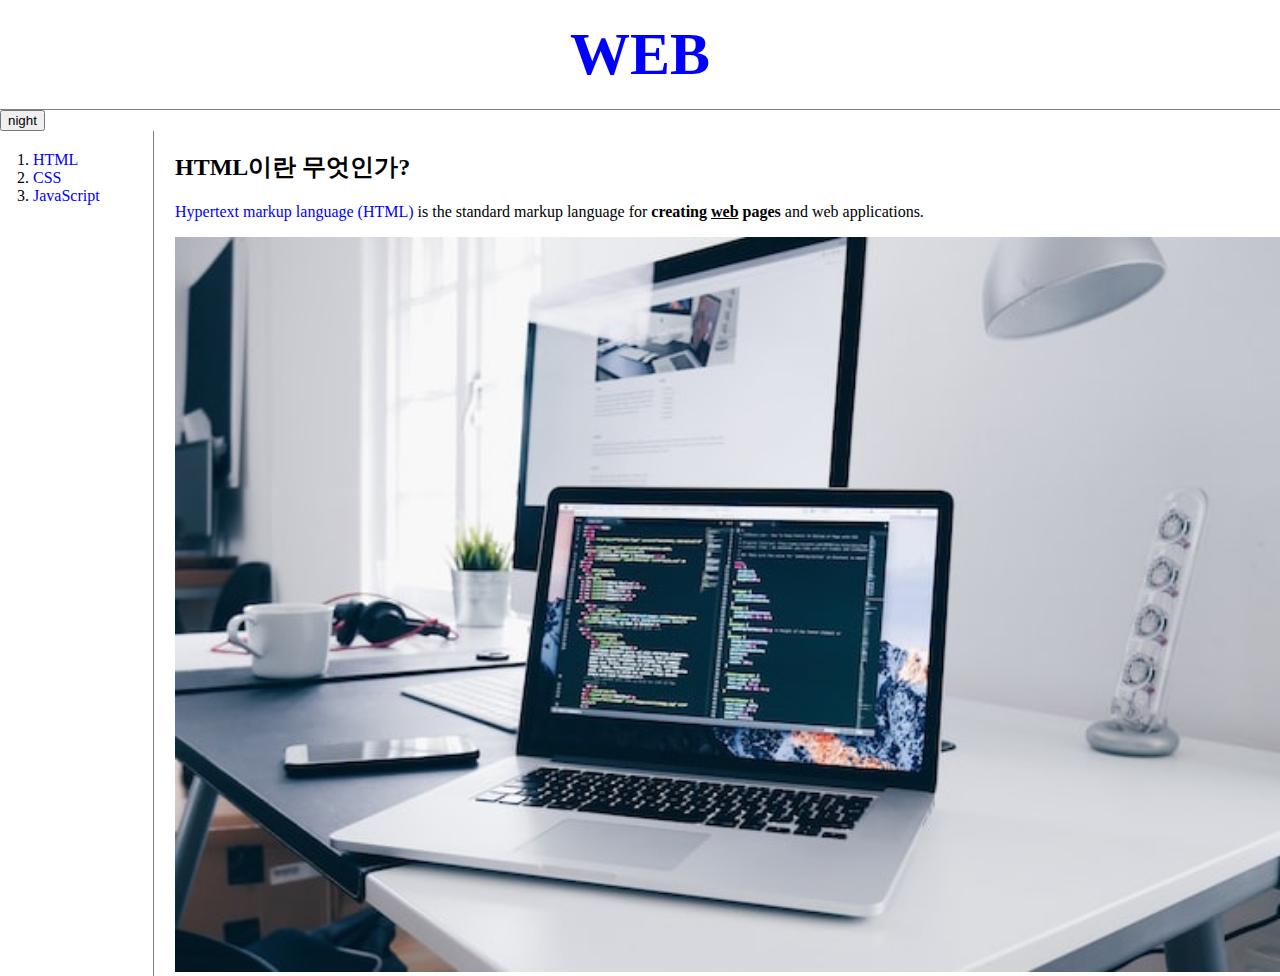
<file: 1.html>
<!doctype html>
<html>
<head>
    <title>Web1-css</title>
    <meta charset="utf-8">
    <link rel="stylesheet" href="style.css"> 
    <script src="colors.js"></script>
</head>

<body>
    <h1><a href="index.html">WEB</a></h1>

    <input type="button" value="night" onclick="
    nightDayHandler(this);
    ">

    <div id="grid">  
<ol>
    <li><a href="1.html">HTML</a></li>
    <li><a href="2.html">CSS</a></li>
    <li><a href="3.html">JavaScript</a></li>
</ol>
<div id="article">
<h2>HTML이란 무엇인가?</h2>
<p><a href="https://www.w3.org/TR/2011/WD-html5-20110405/" target="_blank" title="html5 speicification">Hypertext markup language (HTML)</a> is the standard markup language for 
<strong>creating <u>web</u> pages</strong> and web applications.</p>
<img src="coding.jpg" width="100%">

</div>
</div>
</body>

</html>
</file>
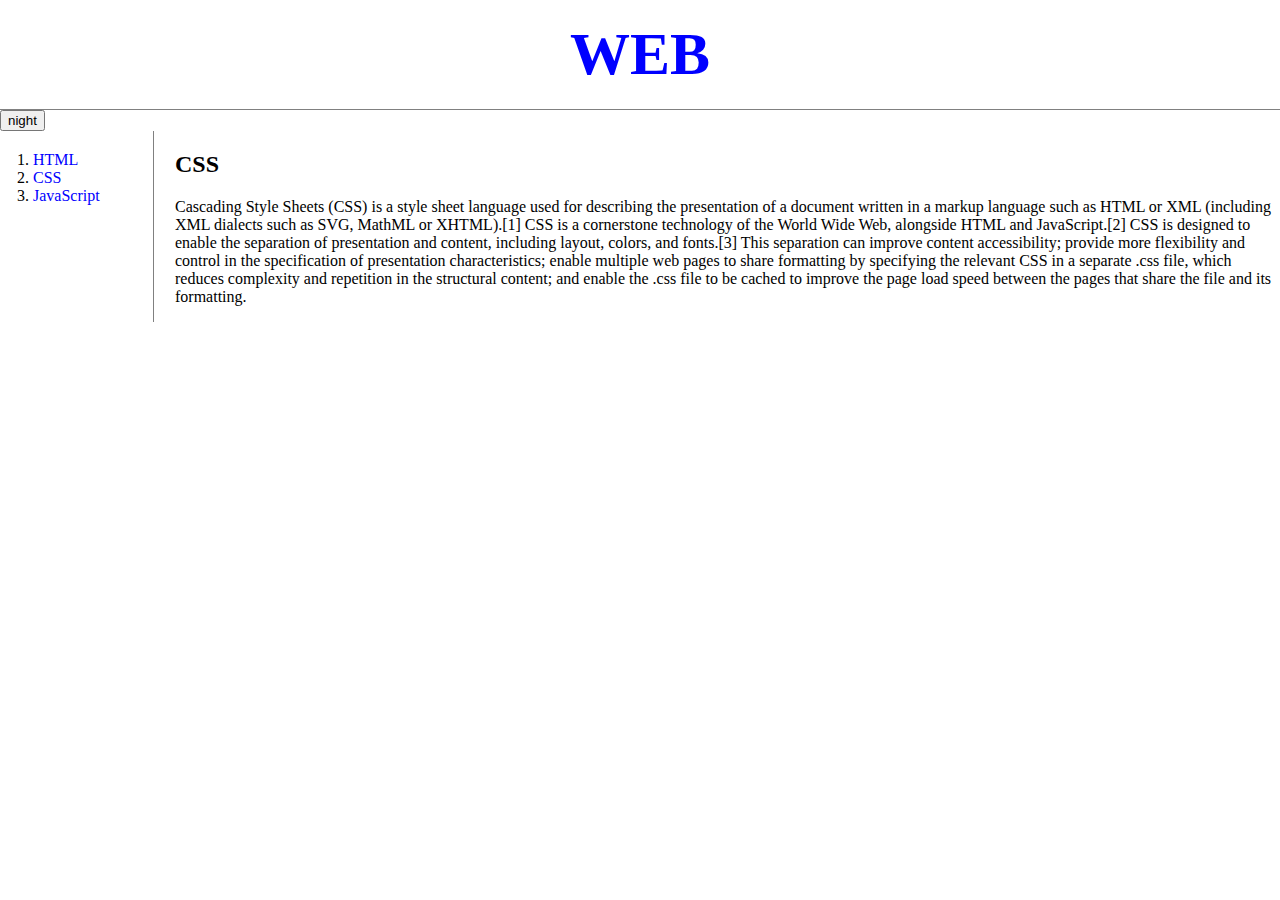
<file: 2.html>
<!doctype html>
<html>
<head>
<title>Web1-Welcome</title>
<meta charset="utf-8">
<link rel="stylesheet" href="style.css">
<script src="colors.js"></script> 
</head>

<body>
    <h1><a href="index.html" >WEB</a></h1>

    <input type="button" value="night" onclick="
        nightDayHandler(this);
    ">

<div id="grid">  
    <ol>
        <li><a href="1.html">HTML</a></li>
        <li><a href="2.html">CSS</a></li>
        <li><a href="3.html">JavaScript</a></li>
    </ol>
    <div id="article">
    <h2>CSS</h2>
    <p>Cascading Style Sheets (CSS) is a style sheet language used for describing the presentation of a document written in a markup language such as HTML or XML (including XML dialects such as SVG, MathML or XHTML).[1] CSS is a cornerstone technology of the World Wide Web, alongside HTML and JavaScript.[2]

    CSS is designed to enable the separation of presentation and content, including layout, colors, and fonts.[3] This separation can improve content accessibility; provide more flexibility and control in the specification of presentation characteristics; enable multiple web pages to share formatting by specifying the relevant CSS in a separate .css file, which reduces complexity and repetition in the structural content; and enable the .css file to be cached to improve the page load speed between the pages that share the file and its formatting.

 </p>
    </div>
</div>  
</body>

</html>
</file>
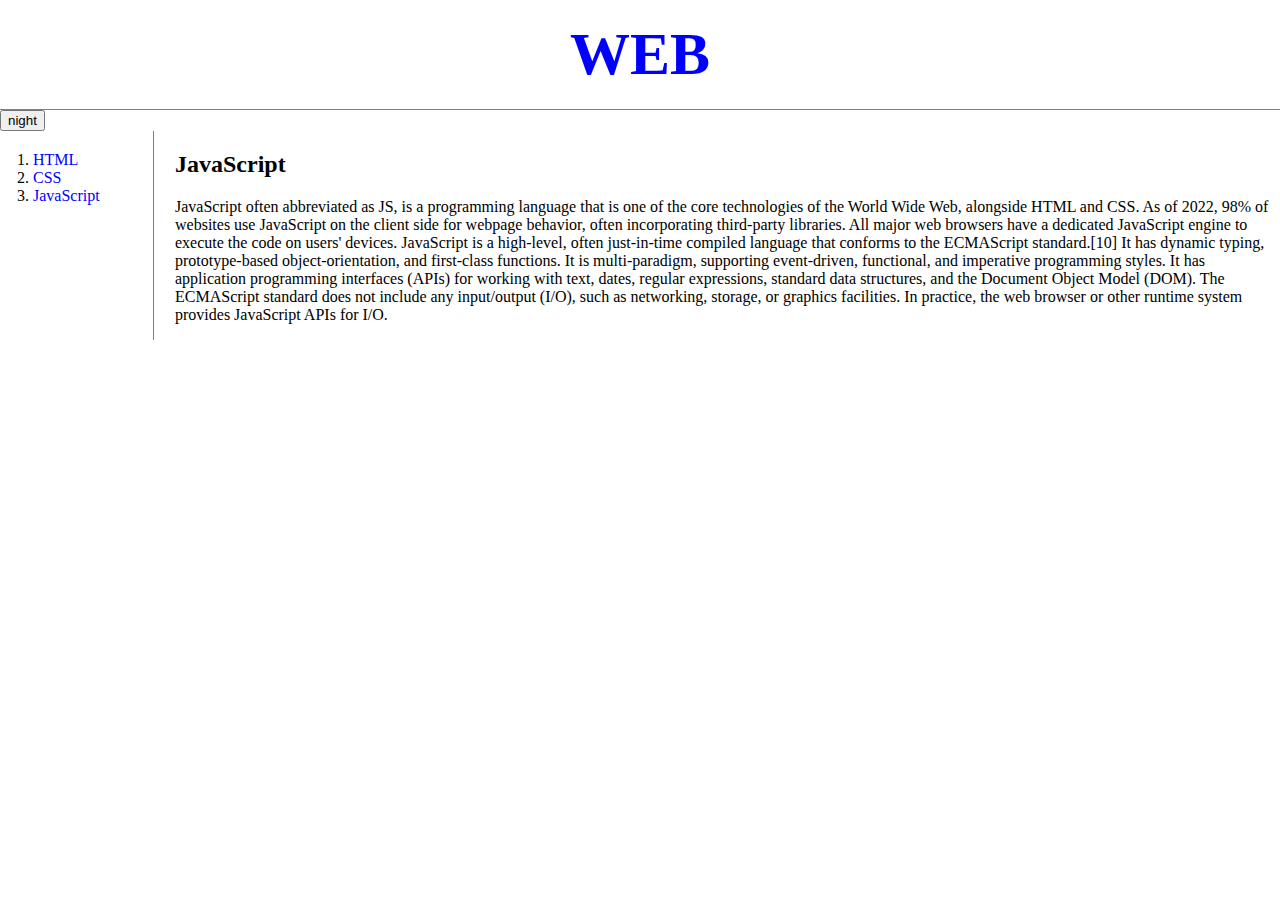
<file: 3.html>
<!doctype html>
<html>
<head>
<title>Web1-JavaScript</title>
<meta charset="utf-8">
<link rel="stylesheet" href="style.css">
<script src="colors.js"></script> 
</head>

<body>
    <h1><a href="index.html">WEB</a></h1>

    <input type="button" value="night" onclick="
        nightDayHandler(this);
    ">

    <div id="grid">  
<ol>
    <li><a href="1.html">HTML</a></li>
    <li><a href="2.html">CSS</a></li>
    <li><a href="3.html">JavaScript</a></li>
</ol>
<div id="article">
<h2>JavaScript</h2>
<p>JavaScript  often abbreviated as JS, is a programming language that is one of the core technologies of the World Wide Web, alongside HTML and CSS. As of 2022, 98% of websites use JavaScript on the client side for webpage behavior, often incorporating third-party libraries. All major web browsers have a dedicated JavaScript engine to execute the code on users' devices.

    JavaScript is a high-level, often just-in-time compiled language that conforms to the ECMAScript standard.[10] It has dynamic typing, prototype-based object-orientation, and first-class functions. It is multi-paradigm, supporting event-driven, functional, and imperative programming styles. It has application programming interfaces (APIs) for working with text, dates, regular expressions, standard data structures, and the Document Object Model (DOM).
    
    The ECMAScript standard does not include any input/output (I/O), such as networking, storage, or graphics facilities. In practice, the web browser or other runtime system provides JavaScript APIs for I/O.
    
  </p>
</div>
</div>
</body>

</html>
</file>
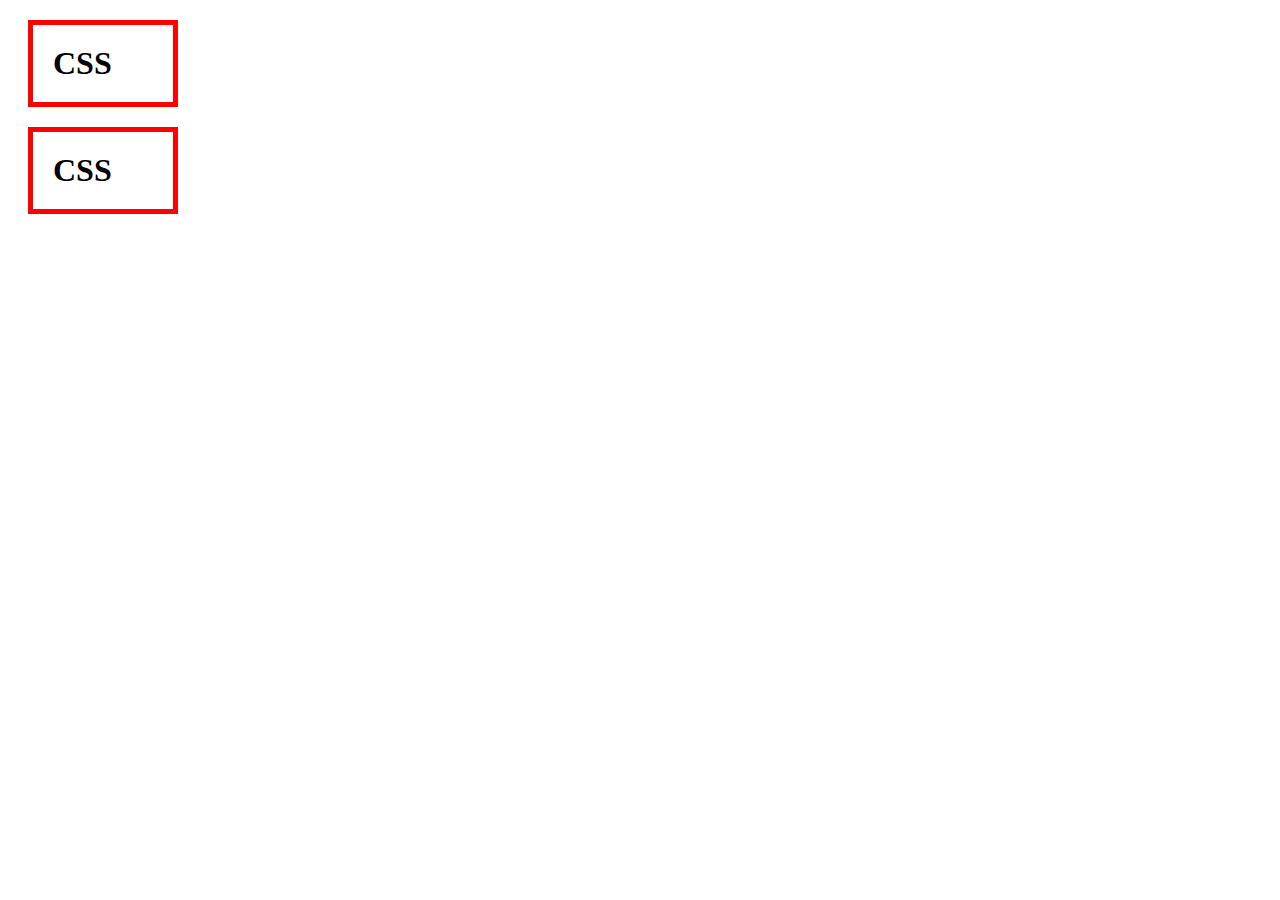
<file: box.html>
<!DOCTYPE html>
<html lang="ko">
<head>
    <meta charset="UTF-8">
    <meta http-equiv="X-UA-Compatible" content="IE=edge">
    <meta name="viewport" content="width=device-width, initial-scale=1.0">
    <title>Document</title>
    <style>
        
        h1{        
            border:5px solid red;
            padding:20px;
            margin:20px;
            display:block;
            width:100px;
        }
        
    </style>
</head>
<body>
    <h1>CSS</h1>
    <h1>CSS</h1>
</body>
</html>
</file>
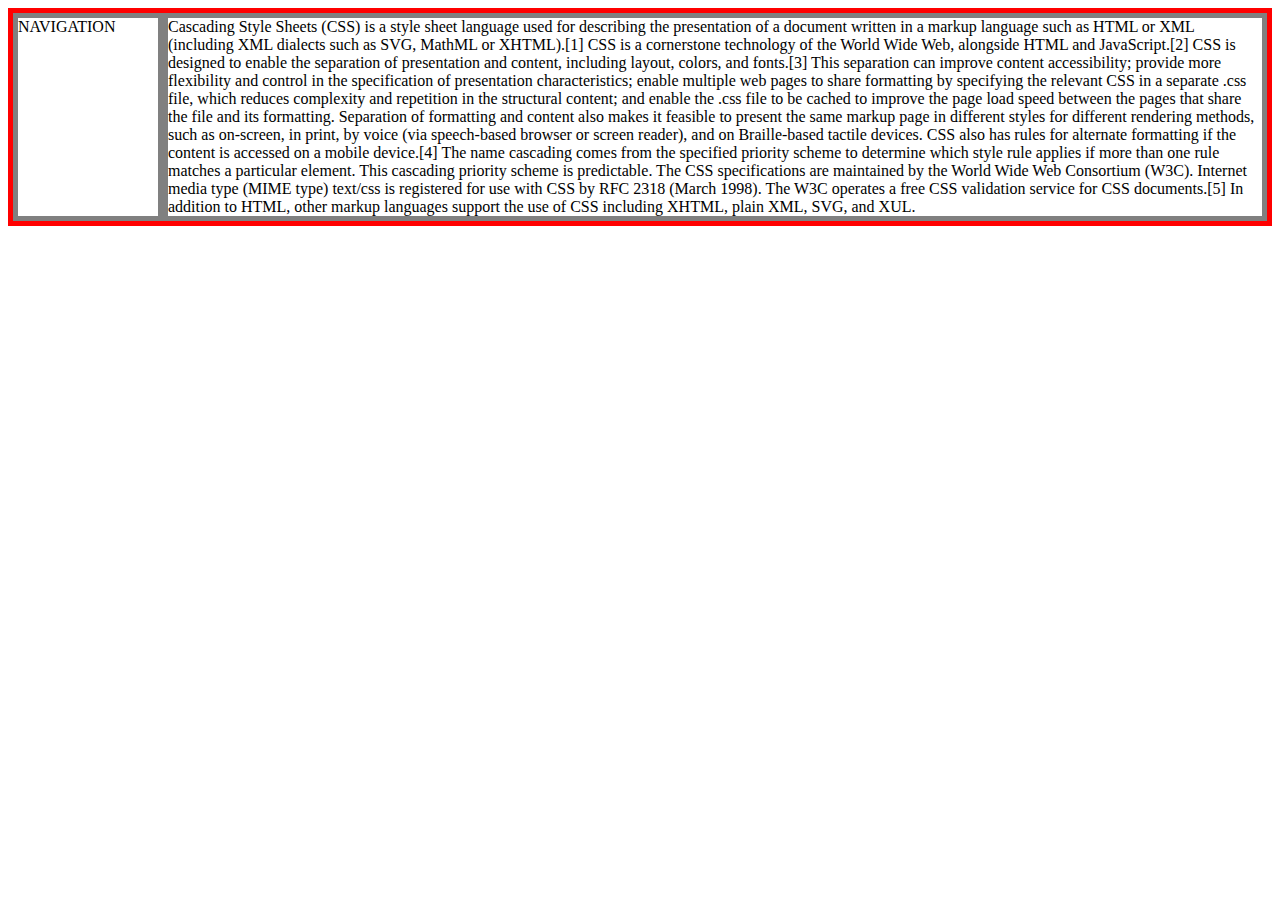
<file: grid.html>
<!DOCTYPE html>
<html lang="ko">
<head>
    <meta charset="UTF-8">
    <meta http-equiv="X-UA-Compatible" content="IE=edge">
    <meta name="viewport" content="width=device-width, initial-scale=1.0">
    <title>Document</title>
    <style>
        #grid{
            border:5px solid red;
            display:grid;
            grid-template-columns: 150px 1fr;
        }
        div{
            border:5px solid gray;
        }
    </style>
</head>
<body>
<div id="grid">   
    <div>NAVIGATION</div>
    <div>Cascading Style Sheets (CSS) is a style sheet language used for describing the presentation of a document written in a markup language such as HTML or XML (including XML dialects such as SVG, MathML or XHTML).[1] CSS is a cornerstone technology of the World Wide Web, alongside HTML and JavaScript.[2]

        CSS is designed to enable the separation of presentation and content, including layout, colors, and fonts.[3] This separation can improve content accessibility; provide more flexibility and control in the specification of presentation characteristics; enable multiple web pages to share formatting by specifying the relevant CSS in a separate .css file, which reduces complexity and repetition in the structural content; and enable the .css file to be cached to improve the page load speed between the pages that share the file and its formatting.
        
        Separation of formatting and content also makes it feasible to present the same markup page in different styles for different rendering methods, such as on-screen, in print, by voice (via speech-based browser or screen reader), and on Braille-based tactile devices. CSS also has rules for alternate formatting if the content is accessed on a mobile device.[4]
        
        The name cascading comes from the specified priority scheme to determine which style rule applies if more than one rule matches a particular element. This cascading priority scheme is predictable.
        
        The CSS specifications are maintained by the World Wide Web Consortium (W3C). Internet media type (MIME type) text/css is registered for use with CSS by RFC 2318 (March 1998). The W3C operates a free CSS validation service for CSS documents.[5]
        
        In addition to HTML, other markup languages support the use of CSS including XHTML, plain XML, SVG, and XUL.</div> 
</div>
</body>
</html>
</file>
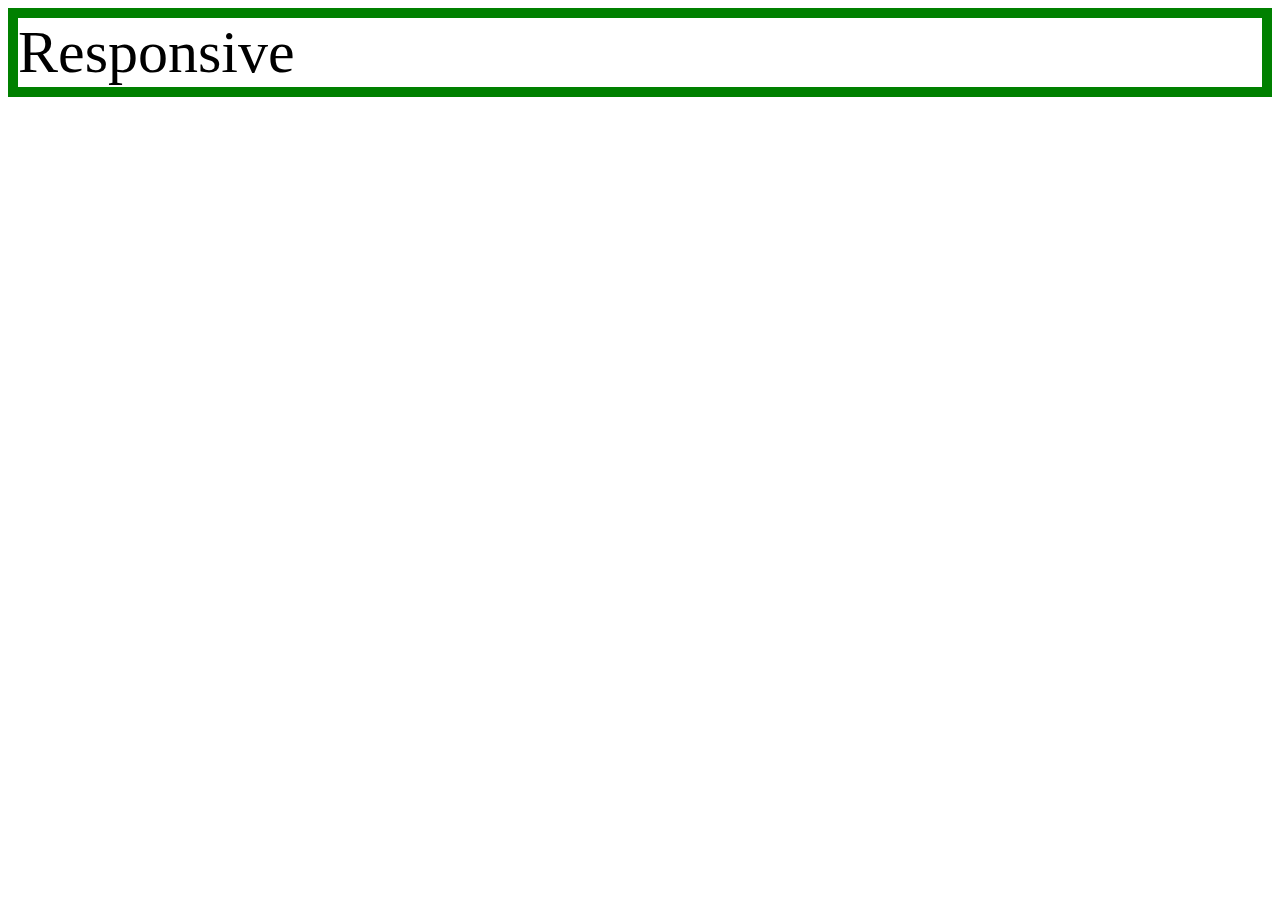
<file: mediaquery.html>
<!DOCTYPE html>
<html lang="ko">
<head>
    <meta charset="UTF-8">
    <title>Document</title>
    <style>
      div{
        border:10px solid green;
        font-size: 60px;
      }
    @media(max-width:800px){   
      div{
        display:none;
      }
    }  
    </style>
</head>
<body>
    <div>
        Responsive
    </div>
</body>
</html>
</file>
<file: style.css>
body{
    margin:0;
}
a {
    color:blue;
    text-decoration: none;
}
h1 {
    font-size: 60px;
    text-align: center;
    border-bottom:1px solid gray; 
    margin:0;
    padding: 20px;       
}
ol{
    border-right:1px solid gray;
    width:100px;
    margin:0;
    padding:20px;
}
#grid{
    display: grid;
    grid-template-columns: 150px 1fr;
}
#grid ol{
    padding-left:33px;
}
#grid #article{
    padding-left:25px;
}
@media(max-width:800px){
    #grid{
    display: block;        
    }
    ol{
    border-right:none;        
    }
    h1 {
    border-bottom:none;            
    }
}
</file>
